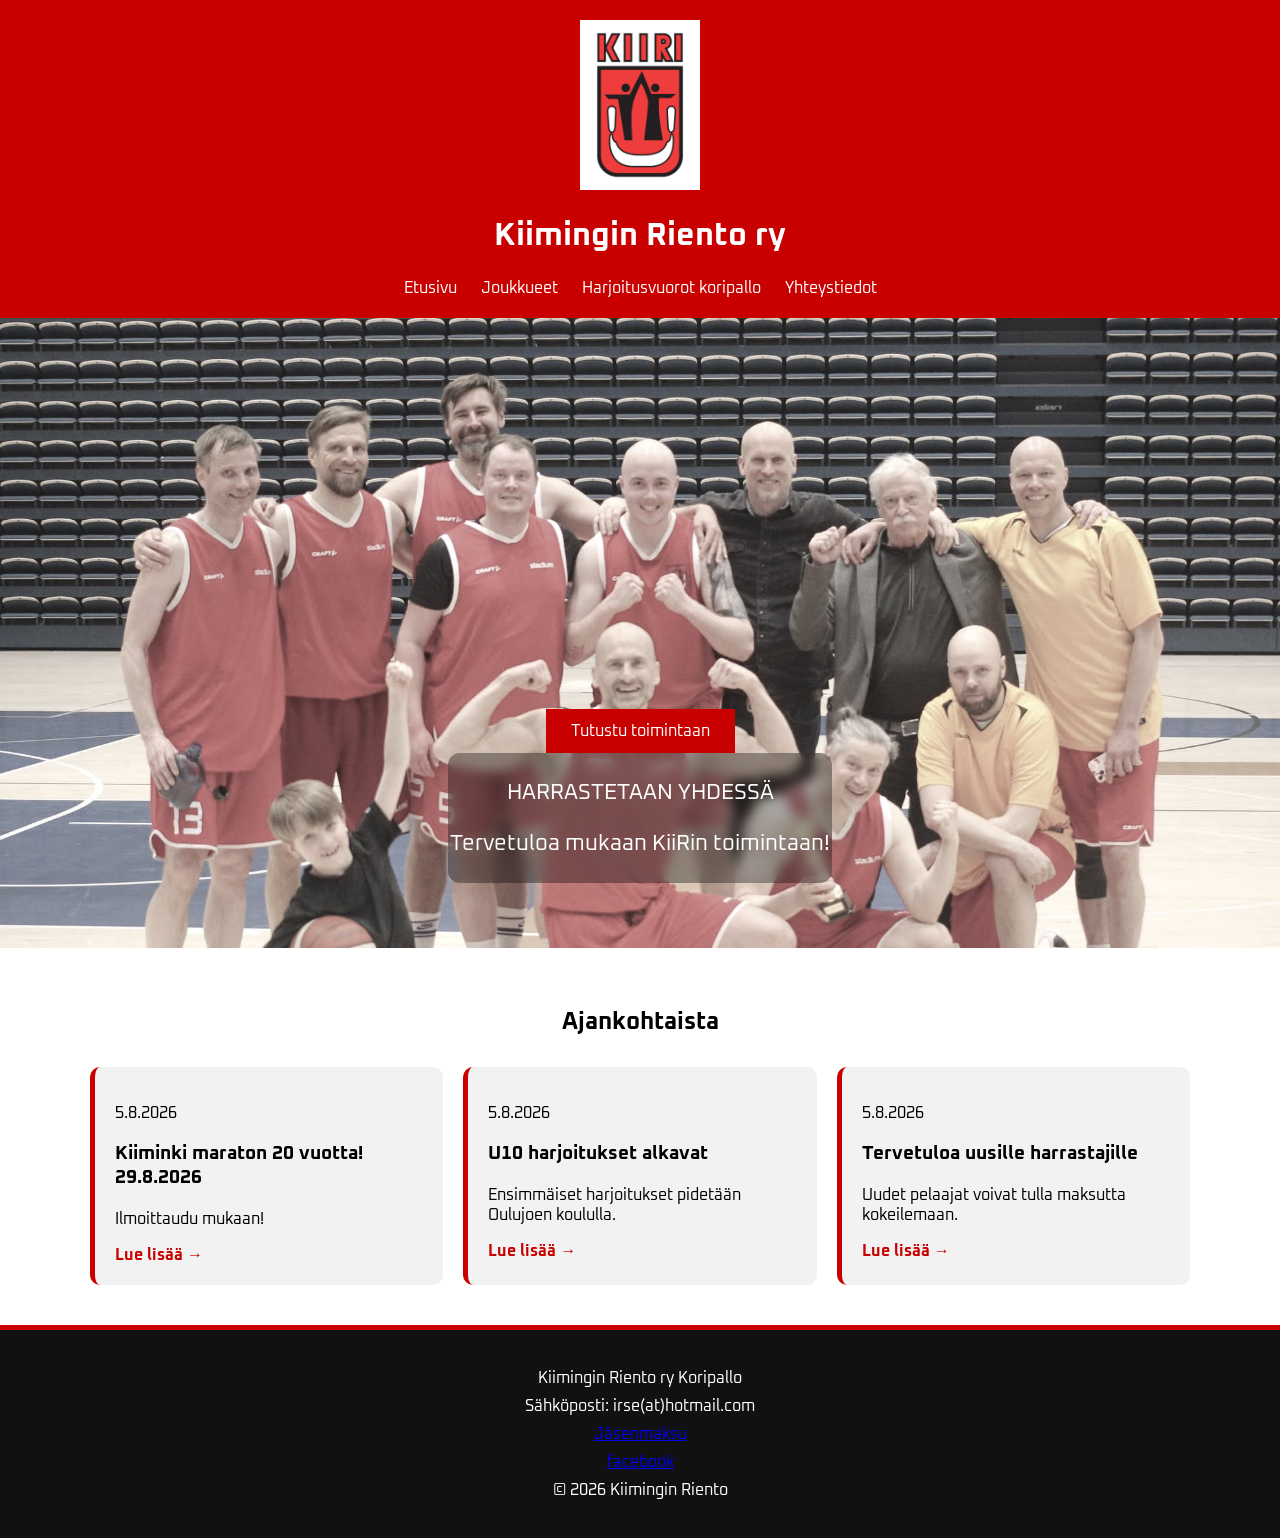
<file: index.html>
<!DOCTYPE html>
<html lang="fi">
<head>
    <meta charset="UTF-8">
    <meta name="viewport" content="width=device-width, initial-scale=1.0">
    <meta name="description" content="KiiRi Koripallo tarjoaa koripalloharrastusta lapsille, nuorille ja aikuisille Oulussa ja koko Pohjois-Suomessa. Tutustu joukkueisiin, harjoitusvuoroihin ja toimintaan.">
    <title>Kiimingin Riento ry KiiRi Urheiluseura Oulu koripallo</title>

    <link rel="stylesheet" href="style.css">
    <link rel="preconnect" href="https://fonts.googleapis.com">
<link rel="preconnect" href="https://fonts.gstatic.com" crossorigin>

<link href="https://fonts.googleapis.com/css2?family=Oxanium:wght@400;600;700&display=swap" rel="stylesheet">
</head>
<body>
<header>
    <img src="images/Kiirilogo.jpg" alt="Kiimingin Riento KiiRi logo">

    <h1>Kiimingin Riento ry</h1>
       <nav>
        <a href="#">Etusivu</a>
            <a href="joukkueet.html">Joukkueet</a>
<a href="harjoitusvuorot.html">Harjoitusvuorot koripallo</a>
           <a href="yhteystiedot.html">Yhteystiedot</a>
       
    </nav>
    </header>
    <main>
    <section class="hero">
    <a href="toiminta.html">Tutustu toimintaan</a>
        <div class="hero-text">
        <p>HARRASTETAAN YHDESSÄ</p>
    <p>Tervetuloa mukaan KiiRin toimintaan!</p>
        </div>
</section>
<section class="uutiset">

    <h2>Ajankohtaista</h2>

    <div class="uutiset-grid">

        <article class="uutinen">
            <p class="pvm">5.8.2026</p>
            <h3>Kiiminki maraton 20 vuotta! 29.8.2026</h3>
            <p>
                Ilmoittaudu mukaan!
            </p>
            <a href="https://www.kiimu.fi/fi/Lajit/Kiiminki-Maraton.html" target="_blank" rel="noopener">Lue lisää →</a>
        </article>

        <article class="uutinen">
            <p class="pvm">5.8.2026</p>
            <h3>U10 harjoitukset alkavat</h3>
            <p>
                Ensimmäiset harjoitukset pidetään Oulujoen koululla.
            </p>
            <a href="harjoitusvuorot.html">Lue lisää →</a>
        </article>

        <article class="uutinen">
            <p class="pvm">5.8.2026</p>
            <h3>Tervetuloa uusille harrastajille</h3>
            <p>
                Uudet pelaajat voivat tulla maksutta kokeilemaan.
            </p>
            <a href="harjoitusvuorot.html">Lue lisää →</a>
        </article>

    </div>

</section>
</main>
<footer>
    <p>Kiimingin Riento ry Koripallo</p>
    <p>Sähköposti: irse(at)hotmail.com</p>
    <p><a href="jasenmaksu.html">Jäsenmaksu</a></p>
    <p><a href="https://www.facebook.com/groups/352623054833105/" target="_blank" rel="noopener">facebook</a></p>
    <p>© 2026 Kiimingin Riento</p>
</footer>

</body>
</html>
</file>
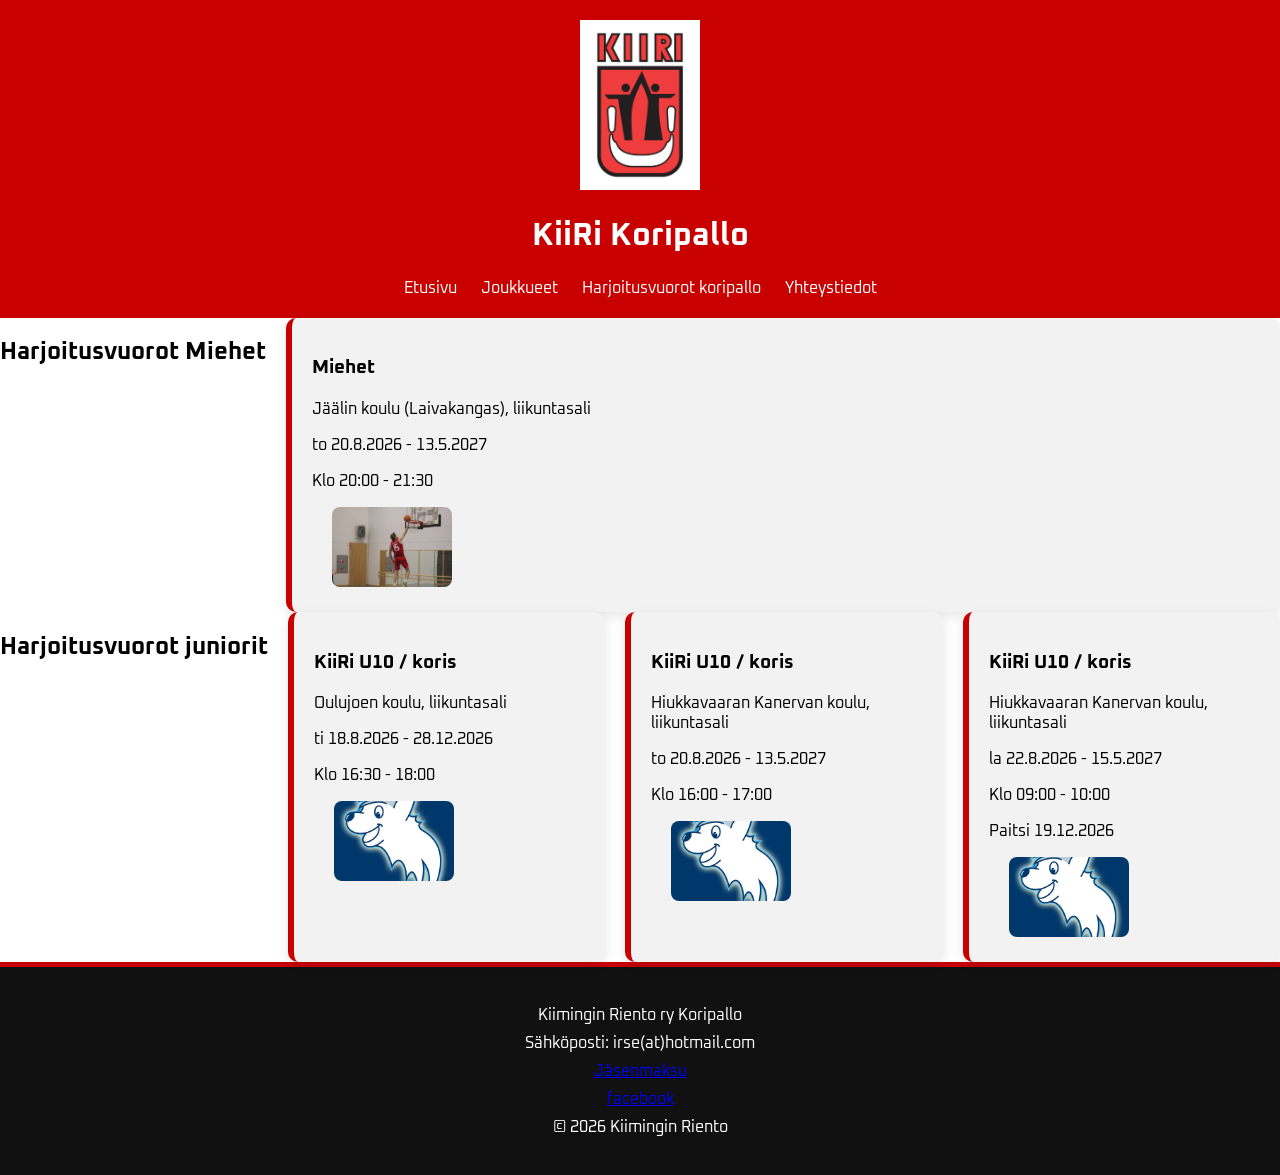
<file: harjoitusvuorot.html>
<!DOCTYPE html>
<html lang="fi">

<head>
    <meta charset="UTF-8">
    <meta name="viewport" content="width=device-width, initial-scale=1.0">
    <link rel="preconnect" href="https://fonts.googleapis.com">
<link rel="preconnect" href="https://fonts.gstatic.com" crossorigin>

<link href="https://fonts.googleapis.com/css2?family=Oxanium:wght@400;600;700&display=swap" rel="stylesheet">
    <title>Harjoitusvuorot - Kiimingin Riento KiiRi Koripallo</title>

    <link rel="stylesheet" href="style.css">
</head>

<body>

<header>
 <img src="images/Kiirilogo.jpg" alt="Kiimingin Riento KiiRi logo">
    <h1>KiiRi Koripallo</h1>

    <nav>
        <a href="index.html">Etusivu</a>
     <a href="joukkueet.html">Joukkueet</a>
        <a href="harjoitusvuorot.html">Harjoitusvuorot koripallo</a>
        <a href="yhteystiedot.html">Yhteystiedot</a>
    </nav>
</header>


<main>
<section class="kortit">
<h2>Harjoitusvuorot Miehet</h2>

  <div class="kortti">
            <h3>Miehet</h3>
            <p>Jäälin koulu (Laivakangas), liikuntasali</p>
            <p>to 20.8.2026 - 13.5.2027</p>
            <p>Klo 20:00 - 21:30</p>
             <img src="images/hangtime.jpg" alt="Clark Kenttu" class="kortti-kuva">
        </div>

</section>
<section class="kortit">

 <h2>Harjoitusvuorot juniorit</h2>

    <div class="kortti">
            <h3>KiiRi U10 / koris</h3>
            <p>Oulujoen koulu, liikuntasali</p>
            <p>ti 18.8.2026 - 28.12.2026</p>
            <p>Klo 16:30 - 18:00</p>
             <img src="images/pikkusudet.jpeg" alt="Pikkusudet" class="kortti-kuva">
        </div>

        <div class="kortti">
            <h3>KiiRi U10 / koris</h3>
            <p>Hiukkavaaran Kanervan koulu, liikuntasali</p>
            <p>to 20.8.2026 - 13.5.2027</p>
            <p>Klo 16:00 - 17:00</p>
             <img src="images/pikkusudet.jpeg" alt="Pikkusudet" class="kortti-kuva">
        </div>
    
    <div class="kortti">
        <h3>KiiRi U10 / koris</h3>
        <p>Hiukkavaaran Kanervan koulu, liikuntasali</p>
        <p>la 22.8.2026 - 15.5.2027</p>
        <p>Klo 09:00 - 10:00</p>
        <p>Paitsi 19.12.2026</p>
         <img src="images/pikkusudet.jpeg" alt="Pikkusudet" class="kortti-kuva">
    
    </div>
</section>

</main>
<footer>
    <p>Kiimingin Riento ry Koripallo</p>
    <p>Sähköposti: irse(at)hotmail.com</p>
    <p><a href="jasenmaksu.html">Jäsenmaksu</a></p>
      <p><a href="https://www.facebook.com/groups/352623054833105/" target="_blank" rel="noopener">facebook</a></p>
    <p>© 2026 Kiimingin Riento</p>
</footer>

</body>
</html>
</file>
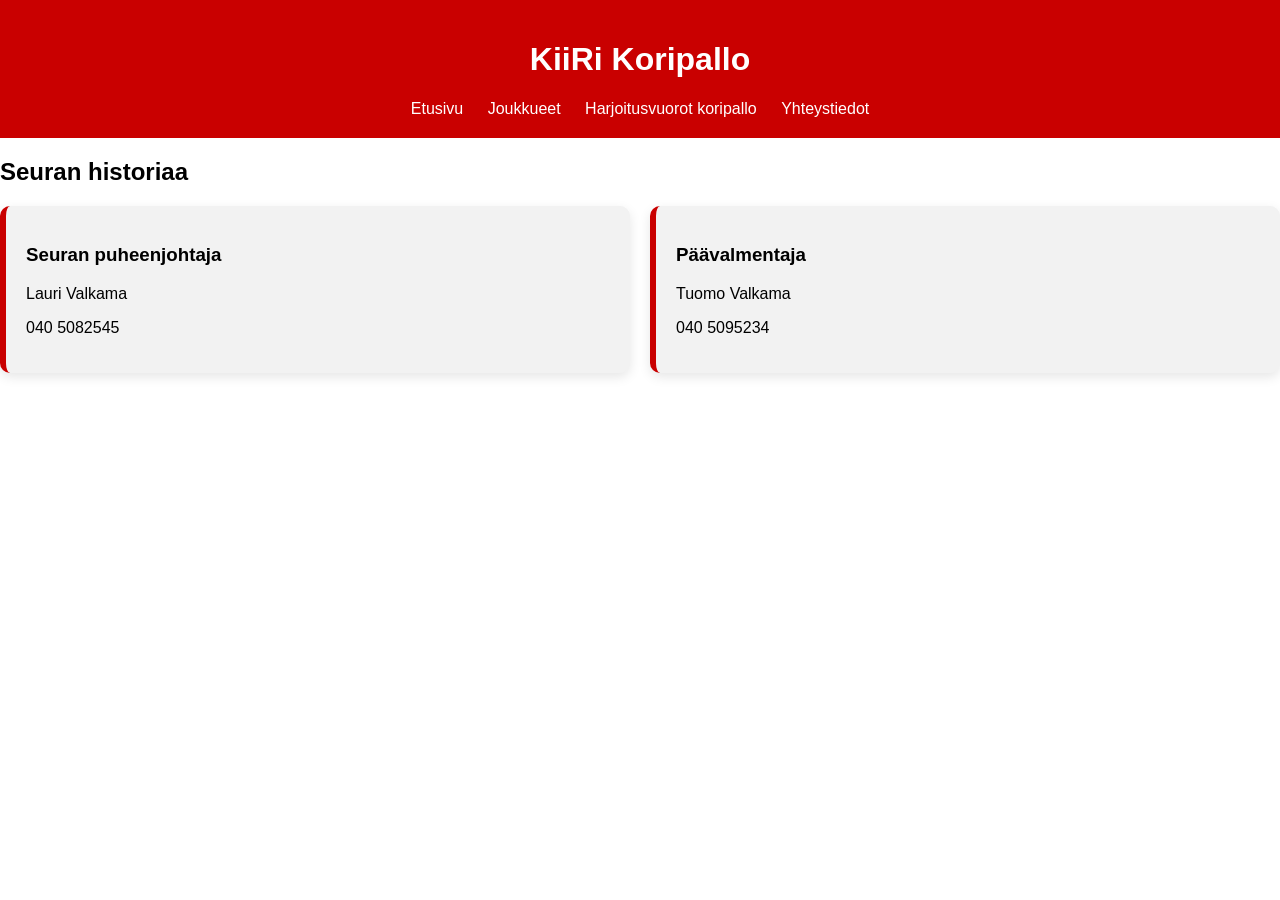
<file: historia.html>
<!DOCTYPE html>
<html lang="fi">

<head>
    <meta charset="UTF-8">
    <meta name="viewport" content="width=device-width, initial-scale=1.0">
    <title>Yhteystiedot</title>

    <link rel="stylesheet" href="style.css">
</head>

<body>

<header>
    <h1>KiiRi Koripallo</h1>

    <nav>
        <a href="index.html">Etusivu</a>
      <a href="joukkueet.html">Joukkueet</a>
        <a href="harjoitusvuorot.html">Harjoitusvuorot koripallo</a>
         <a href="yhteystiedot.html">Yhteystiedot</a>
        <!--- <a href="#">Yhteystiedot</a> --->
    </nav>
</header>


<main>

<h2>Seuran historiaa</h2>

<section class="kortit">

    <div class="kortti">
        <h3>Seuran puheenjohtaja</h3>
        <p>Lauri Valkama</p>
        <p>040 5082545</p>
    </div>

   <div class="kortti">
        <h3>Päävalmentaja</h3>
        <p>Tuomo Valkama</p>
        <p>040 5095234</p>
    </div>

</section>

</main>

</body>
</html>
</file>
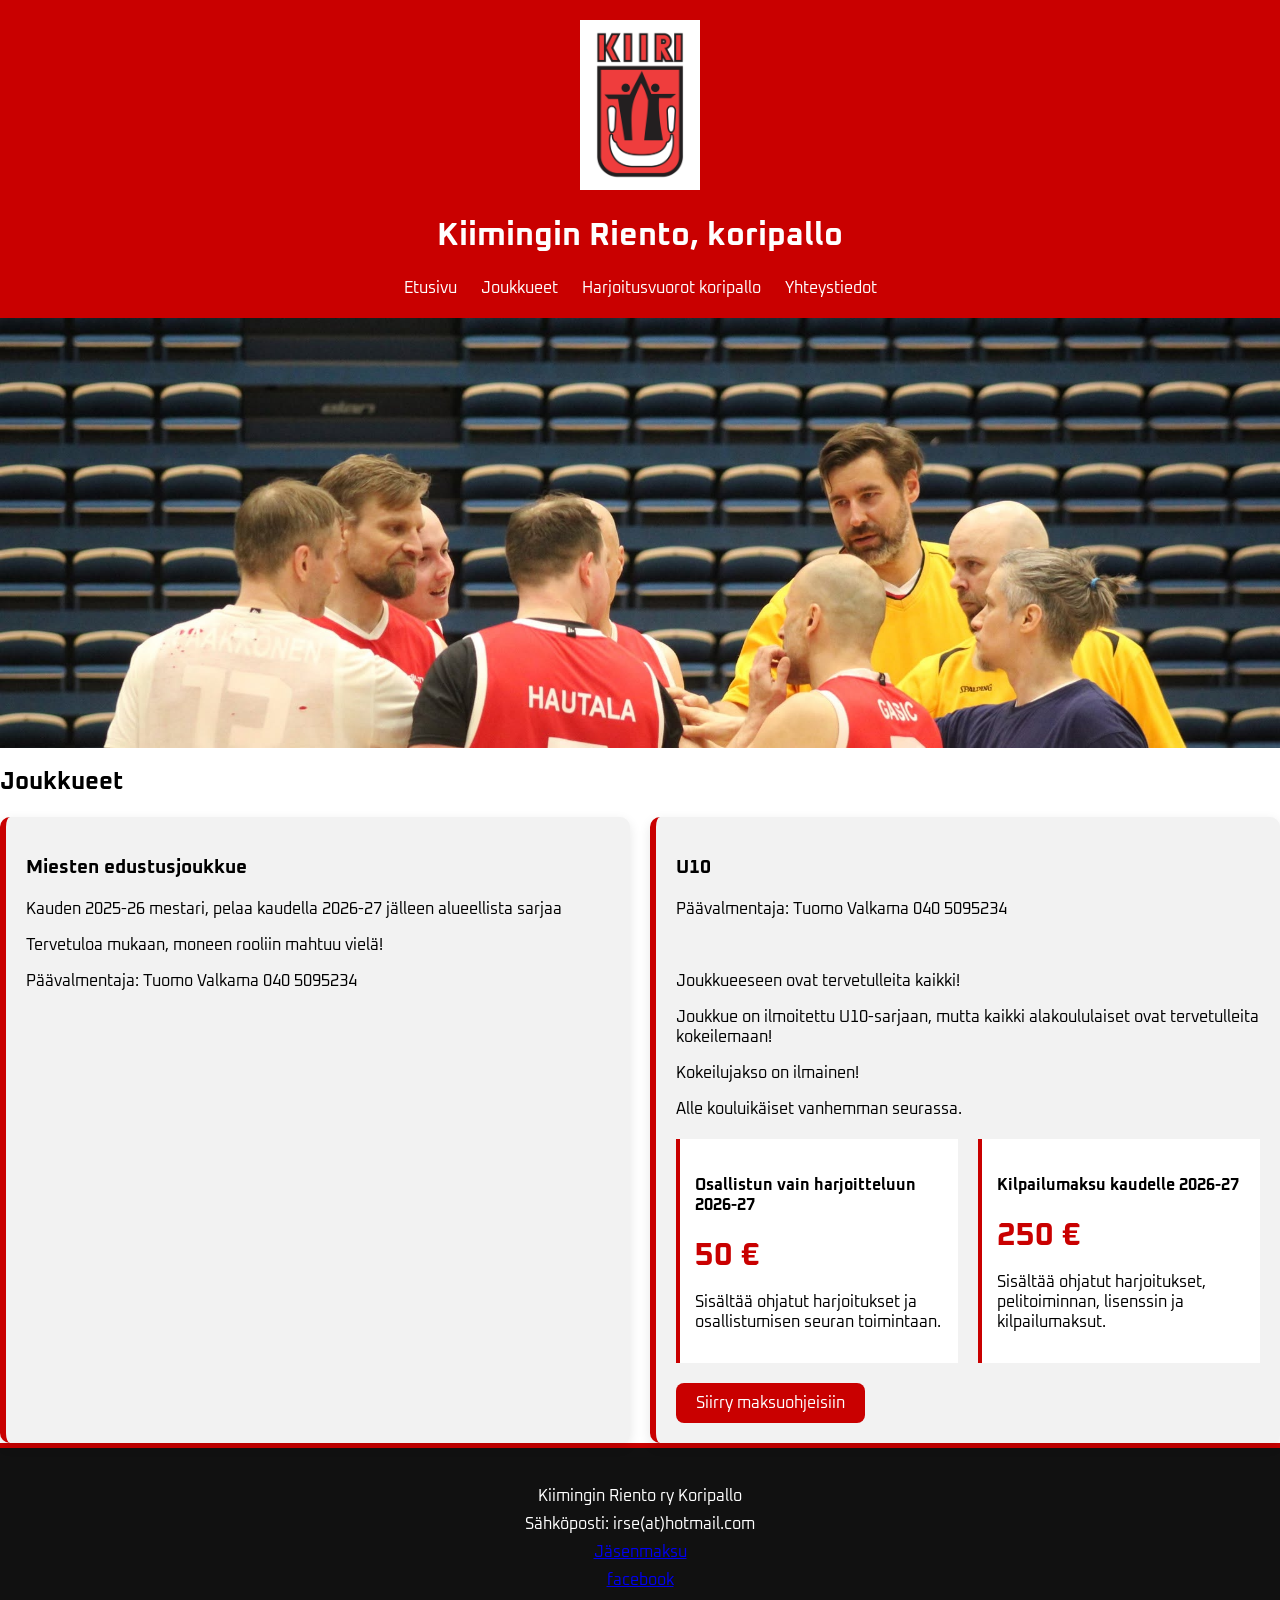
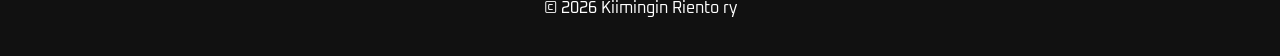
<file: joukkueet.html>
<!DOCTYPE html>
<html lang="fi">

<head>
    <meta charset="UTF-8">
    <meta name="viewport" content="width=device-width, initial-scale=1.0">
    <link rel="preconnect" href="https://fonts.googleapis.com">
<link rel="preconnect" href="https://fonts.gstatic.com" crossorigin>

<link href="https://fonts.googleapis.com/css2?family=Oxanium:wght@400;600;700&display=swap" rel="stylesheet">
    <title>Kiimingin Riennon koripallojoukkueet 2026</title>

    <link rel="stylesheet" href="style.css">
</head>

<body>

<header>
 <img src="images/Kiirilogo.jpg" alt="Kiimingin Riento KiiRi logo">
 
    <h1>Kiimingin Riento, koripallo</h1>

    <nav>
        <a href="index.html">Etusivu</a>
      <a href="joukkueet.html">Joukkueet</a>
        <a href="harjoitusvuorot.html">Harjoitusvuorot koripallo</a>
         <a href="yhteystiedot.html">Yhteystiedot</a>
    </nav>
</header>


<main>
 <section class="joukkue">
        </div>
</section>
<h2>Joukkueet</h2>

<section class="kortit">

    <div class="kortti">
        <h3>Miesten edustusjoukkue</h3>
      <p>Kauden 2025-26 mestari, pelaa kaudella 2026-27 jälleen alueellista sarjaa</p>
      <p>Tervetuloa mukaan, moneen rooliin mahtuu vielä!</p>
        <p>Päävalmentaja: Tuomo Valkama 040 5095234</p>
    </div>

   <div class="kortti">
        <h3>U10</h3>
        <p>Päävalmentaja: Tuomo Valkama 040 5095234</p>
       <br>
     <p>Joukkueeseen ovat tervetulleita kaikki!</p>
     <p>Joukkue on ilmoitettu U10-sarjaan, mutta kaikki alakoululaiset ovat tervetulleita kokeilemaan!</p>
       <p>Kokeilujakso on ilmainen!</p>
       <p>Alle kouluikäiset vanhemman seurassa.</p>

 <div class="maksut">

        <div>
            <h4>Osallistun vain harjoitteluun 2026-27</h4>
            <p class="hinta">50 €</p>
            <p>
                Sisältää ohjatut harjoitukset ja osallistumisen seuran toimintaan.
            </p>
        </div>

        <div>
            <h4>Kilpailumaksu kaudelle 2026-27</h4>
            <p class="hinta">250 €</p>
            <p>
                Sisältää ohjatut harjoitukset, pelitoiminnan, lisenssin ja kilpailumaksut.
            </p>
        </div>
    
    </div>
 <a href="maksut.html" class="nappi">
        Siirry maksuohjeisiin
    </a>
</section>

</main>
<footer>
    <p>Kiimingin Riento ry Koripallo</p>
    <p>Sähköposti: irse(at)hotmail.com</p>
    <p><a href="jasenmaksu.html">Jäsenmaksu</a></p>
      <p><a href="https://www.facebook.com/groups/352623054833105/" target="_blank" rel="noopener">facebook</a></p>
    <p>© 2026 Kiimingin Riento ry</p>
</footer>
</body>
</html>
</file>
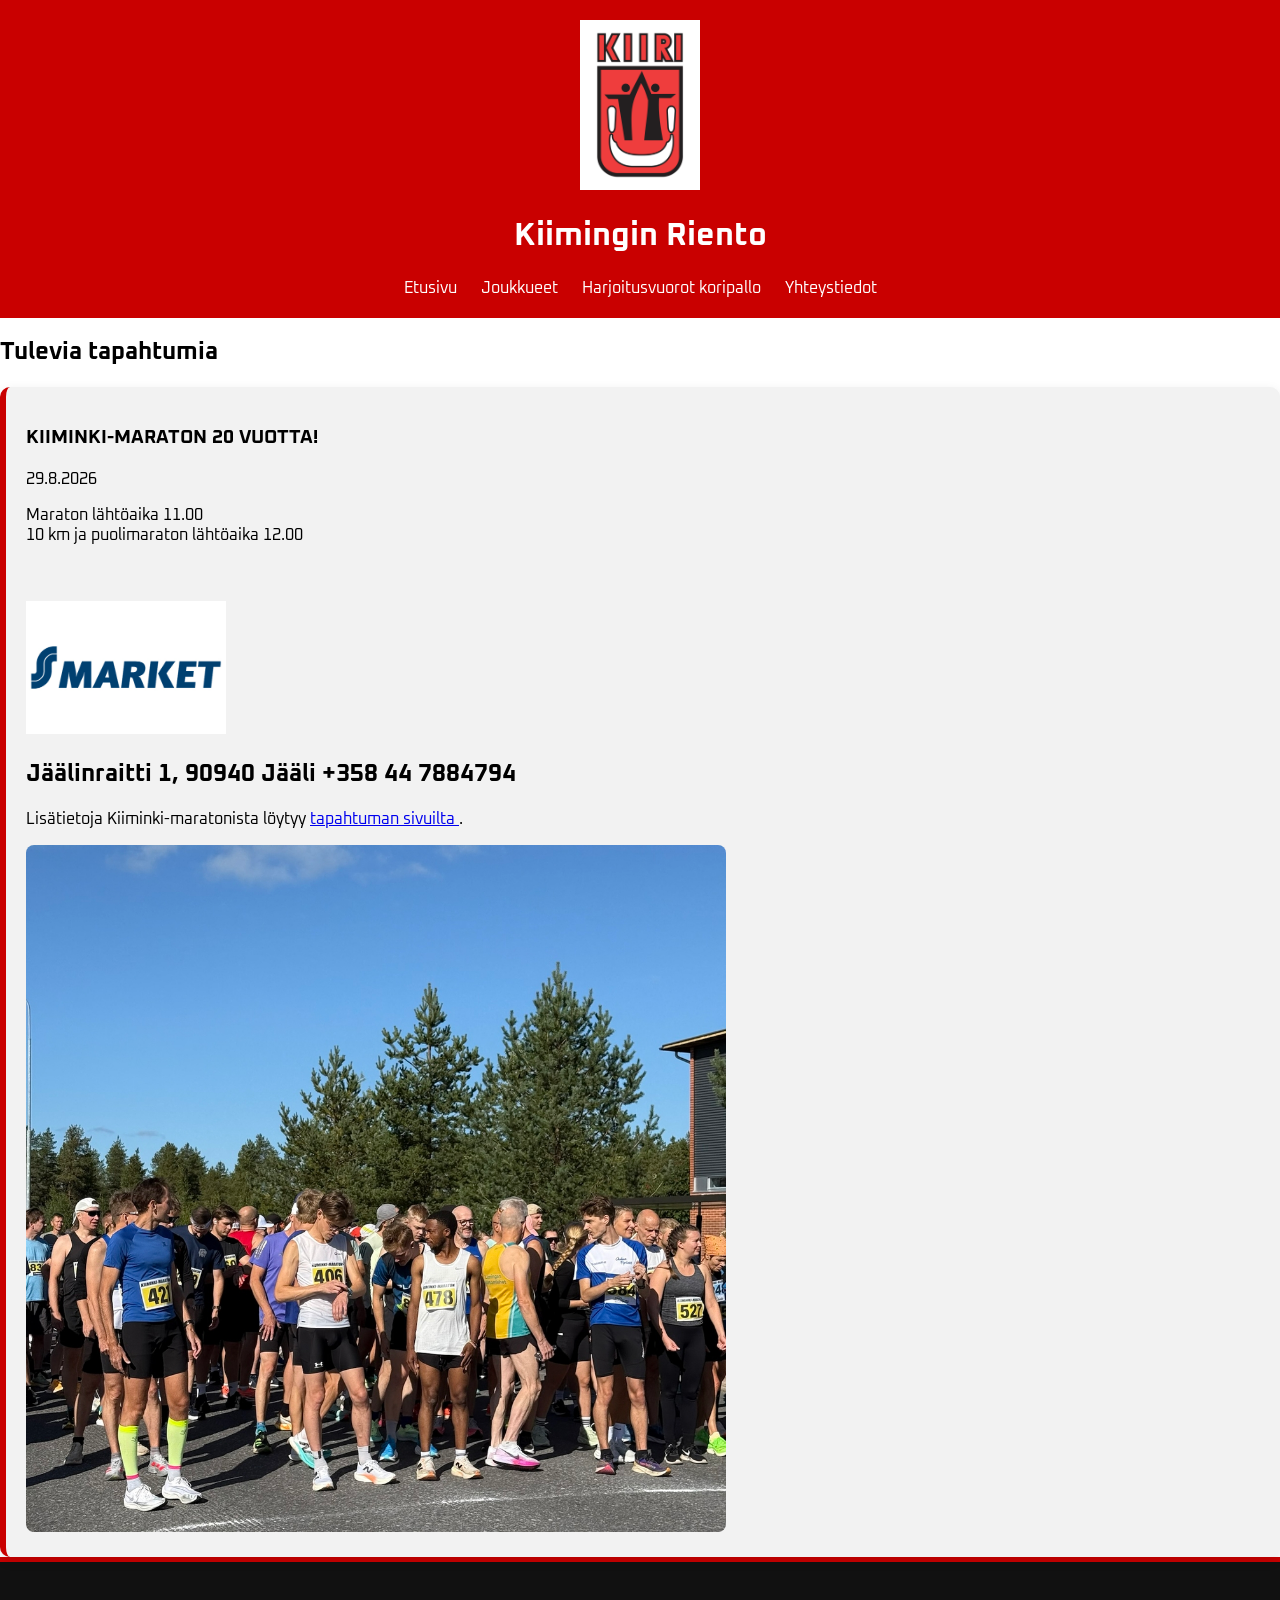
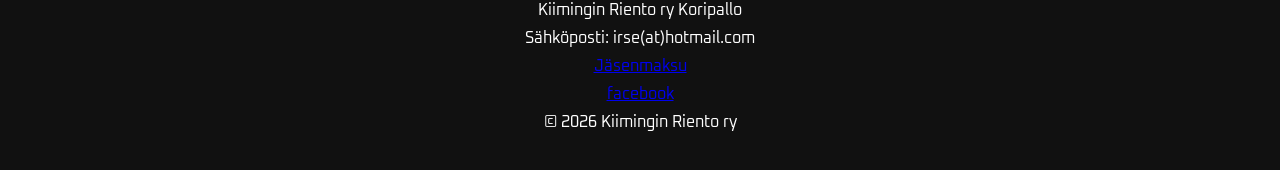
<file: toiminta.html>
<!DOCTYPE html>
<html lang="fi">

<head>
    <meta charset="UTF-8">
    <meta name="viewport" content="width=device-width, initial-scale=1.0">
    <link rel="preconnect" href="https://fonts.googleapis.com">
<link rel="preconnect" href="https://fonts.gstatic.com" crossorigin>

<link href="https://fonts.googleapis.com/css2?family=Oxanium:wght@400;600;700&display=swap" rel="stylesheet">
    <title>KiiRin tapahtumia</title>

    <link rel="stylesheet" href="style.css">
</head>

<body>

<header>
 <img src="images/Kiirilogo.jpg" alt="Kiimingin Riento KiiRi logo">
    <h1>Kiimingin Riento</h1>

    <nav>
        <a href="index.html">Etusivu</a>
      <a href="joukkueet.html">Joukkueet</a>
        <a href="harjoitusvuorot.html">Harjoitusvuorot koripallo</a>
         <a href="yhteystiedot.html">Yhteystiedot</a>
        <!--- <a href="#">Yhteystiedot</a> --->
    </nav>
</header>


<main>

<h2>Tulevia tapahtumia</h2>

<section class="kortit">

    <div class="kortti">
        <h3>KIIMINKI-MARATON 20 VUOTTA!</h3>
        <p>29.8.2026</p>
        <p>Maraton lähtöaika 11.00 <br>
10 km ja puolimaraton lähtöaika 12.00</p>
        <br>
        <br>
         <img src="images/smarketlogo.jpeg" alt="S-Market logo" class="logo">
        <h2> Jäälinraitti 1, 90940 Jääli +358 44 7884794</h2>
        <p>
    Lisätietoja Kiiminki-maratonista löytyy 
    <a href="https://www.kiimu.fi/fi/Lajit/Kiiminki-Maraton.html" target="_blank" rel="noopener">
        tapahtuman sivuilta
    </a>.
</p>  
 <img class="toiminta-kuva" src="images/Kiiminkimaraton.jpeg" alt="Kiiminki-Maratonin lähtö">
    
    </div>
</section>

</main>
<footer>
    <p>Kiimingin Riento ry Koripallo</p>
    <p>Sähköposti: irse(at)hotmail.com</p>
    <p><a href="jasenmaksu.html">Jäsenmaksu</a></p>
      <p><a href="https://www.facebook.com/groups/352623054833105/" target="_blank" rel="noopener">facebook</a></p>
    <p>© 2026 Kiimingin Riento ry</p>
</footer>

</body>
</html>
</file>
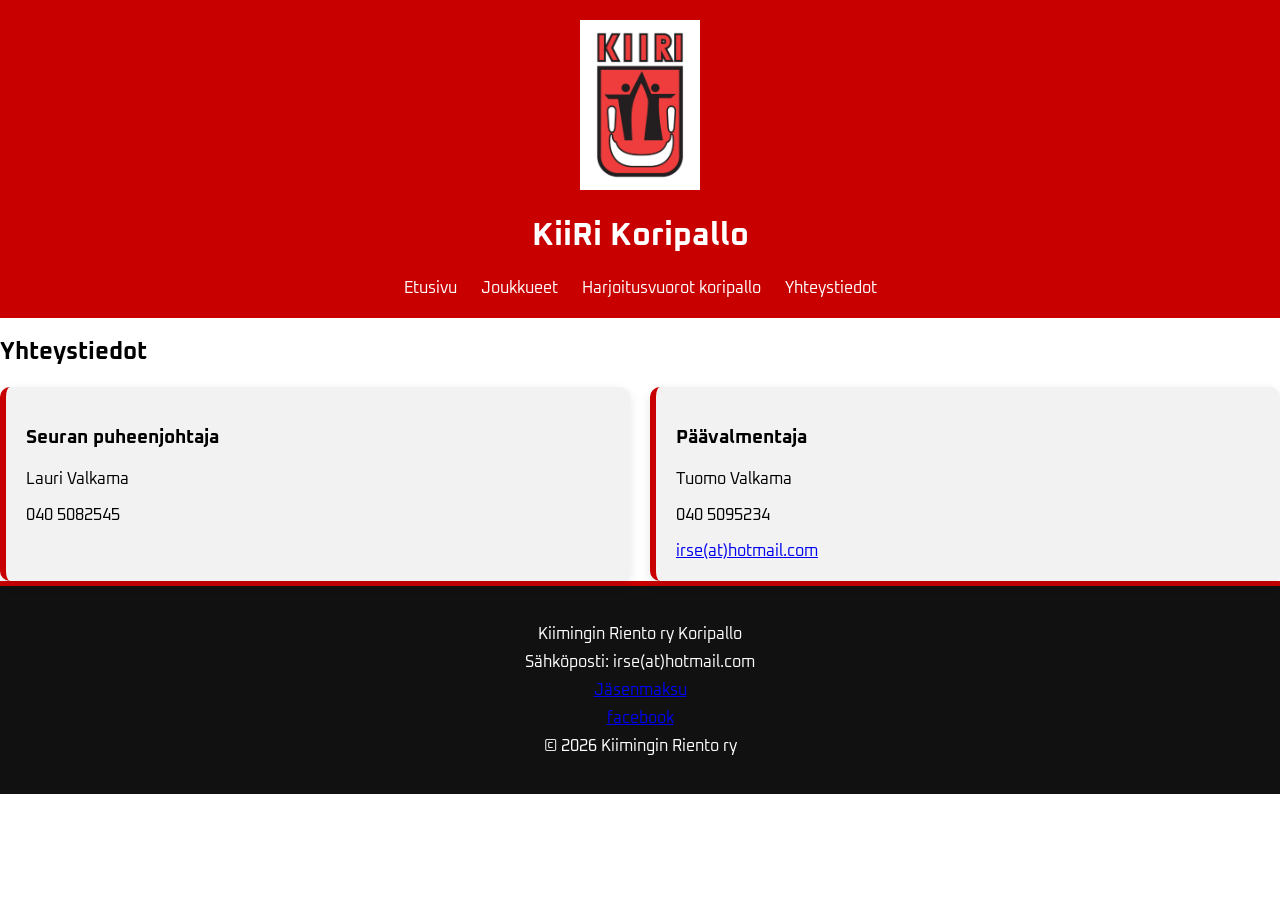
<file: yhteystiedot.html>
<!DOCTYPE html>
<html lang="fi">

<head>
    <meta charset="UTF-8">
    <meta name="viewport" content="width=device-width, initial-scale=1.0">
    <link rel="preconnect" href="https://fonts.googleapis.com">
<link rel="preconnect" href="https://fonts.gstatic.com" crossorigin>

<link href="https://fonts.googleapis.com/css2?family=Oxanium:wght@400;600;700&display=swap" rel="stylesheet">
    <title>KiiRin yhteystiedot</title>

    <link rel="stylesheet" href="style.css">
</head>

<body>

<header>
 <img src="images/Kiirilogo.jpg" alt="Kiimingin Riento KiiRi logo">
    <h1>KiiRi Koripallo</h1>

    <nav>
        <a href="index.html">Etusivu</a>
      <a href="joukkueet.html">Joukkueet</a>
        <a href="harjoitusvuorot.html">Harjoitusvuorot koripallo</a>
         <a href="yhteystiedot.html">Yhteystiedot</a>
        <!--- <a href="#">Yhteystiedot</a> --->
    </nav>
</header>


<main>

<h2>Yhteystiedot</h2>

<section class="kortit">

    <div class="kortti">
        <h3>Seuran puheenjohtaja</h3>
        <p>Lauri Valkama</p>
        <p>040 5082545</p>
    </div>

   <div class="kortti">
        <h3>Päävalmentaja</h3>
        <p>Tuomo Valkama</p>
        <p>040 5095234</p>
       <a href="mailto:irse@hotmail.com">
    irse(at)hotmail.com
</a>
    </div>

</section>

</main>
<footer>
    <p>Kiimingin Riento ry Koripallo</p>
    <p>Sähköposti: irse(at)hotmail.com</p>
    <p><a href="jasenmaksu.html">Jäsenmaksu</a></p>
      <p><a href="https://www.facebook.com/groups/352623054833105/" target="_blank" rel="noopener">facebook</a></p>
    <p>© 2026 Kiimingin Riento ry</p>
</footer>

</body>
</html>
</file>
<file: style.css>
body {
    margin: 0;
    font-family: "Oxanium", sans-serif;
}

header {
    background: #c90000;
    color: white;
    padding: 20px;
    text-align: center;
}

nav a {
    color: white;
    text-decoration: none;
    margin: 0 10px;
}
@media (max-width: 600px) {

    nav a {
        display: block;
        margin: 15px;
    }

}
.hero {
    background-size: cover;
    background-position: center top;
    background-image: url("images/kiirimestari2026.jpg");
    background-size: cover;
    background-position: center top;
    
    min-height: 500px;

    display: flex;
    flex-direction: column;
    justify-content: flex-end;
    align-items: center;

    color: white;
    text-align: center;

    padding: 65px;
}

.joukkue {
    background-image: url("images/huddle.jpg");
    background-size: cover;
    background-position: center top;
    
    min-height: 350px;

    display: flex;
    flex-direction: column;
    justify-content: flex-end;
    align-items: center;

    color: white;
    text-align: center;

    padding: 40px;
}


.hero-text {
    background: rgba(0, 0, 0, 0.35);
    backdrop-filter: blur(6px);
    -webkit-backdrop-filter: blur(6px);

    padding: 2px 2px;
    border-radius: 12px;

    color: white;
}

/*.hero-text {

    text-align: center;
    color: black;
    margin-bottom: 10px;*/
}

.hero-text h2 {
    font-size: 3rem;
    margin: 0;

    /*text-shadow: 8px 8px 8px white;*/
}

.hero-text p {
    font-size: 1.4rem;

   /* text-shadow: 8px 8px 5px white;*/
}

.hero a {
    display: inline-block;
    background: #c90000;
    color: white;
    padding: 12px 25px;
    text-decoration: none;
    margin-top: 20px;
}
.vuorot {
    padding: 40px 20px;
}

.kortit {
    display: flex;
    gap: 20px;
    flex-wrap: wrap;
}

.kortti {
     background: #f2f2f2;
    border-left: 6px solid #c90000;
    border-radius: 10px;
    padding: 20px;
    box-shadow: 0 4px 12px rgba(0,0,0,0.1);
    flex: 1;
    min-width: 250px;
    }
    
    .kortti-kuva {
    width: 120px;
    height: 80px;
    object-fit: cover;
    border-radius: 8px;
    margin-left: 20px;   
}

.toiminta-kuva {
    width: 100%;
    max-width: 700px;
    height: auto;
    border-radius: 8px;
}
.logo {
    width: 200px;
    height: auto;
}

footer {
    background: #111;
    border-top: 5px solid #c90000;
    color: white;
    text-align: center;
    padding: 30px 20px;
}

footer p {
    margin: 8px 0;
}

.uutinen img {
    width: 100%;
    height: 200px;
    object-fit: cover;
    border-radius: 8px;
}

header img {
    width: 120px;
}

.uutiset {
    padding: 40px 20px;
    max-width: 1100px;
    margin: 0 auto;
}

.uutiset h2 {
    text-align: center;
    margin-bottom: 30px;
}

.uutiset-grid {
    display: grid;
    grid-template-columns: repeat(3, 1fr);
    gap: 20px;
}

.uutinen {
    background: #f2f2f2;
    padding: 20px;
    border-left: 5px solid #c90000;
    border-radius: 10px;
}

.uutinen a {
    color: #c90000;
    font-weight: bold;
    text-decoration: none;
}

.uutinen a:hover {
    text-decoration: underline;
}

@media (max-width: 700px) {
    .uutiset-grid {
        grid-template-columns: 1fr;
    }
}
.maksut {
    display: flex;
    gap: 20px;
    flex-wrap: wrap;
    margin: 20px 0;
}

.maksut div {
    background: white;
    border-left: 4px solid #c90000;
    padding: 15px;
    flex: 1;
    min-width: 220px;
}

.hinta {
    font-size: 2rem;
    font-weight: 700;
    color: #c90000;
    margin: 5px 0;
}

.nappi {
    display: inline-block;
    background: #c90000;
    color: white;
    padding: 10px 20px;
    text-decoration: none;
    border-radius: 8px;
}
</file>
